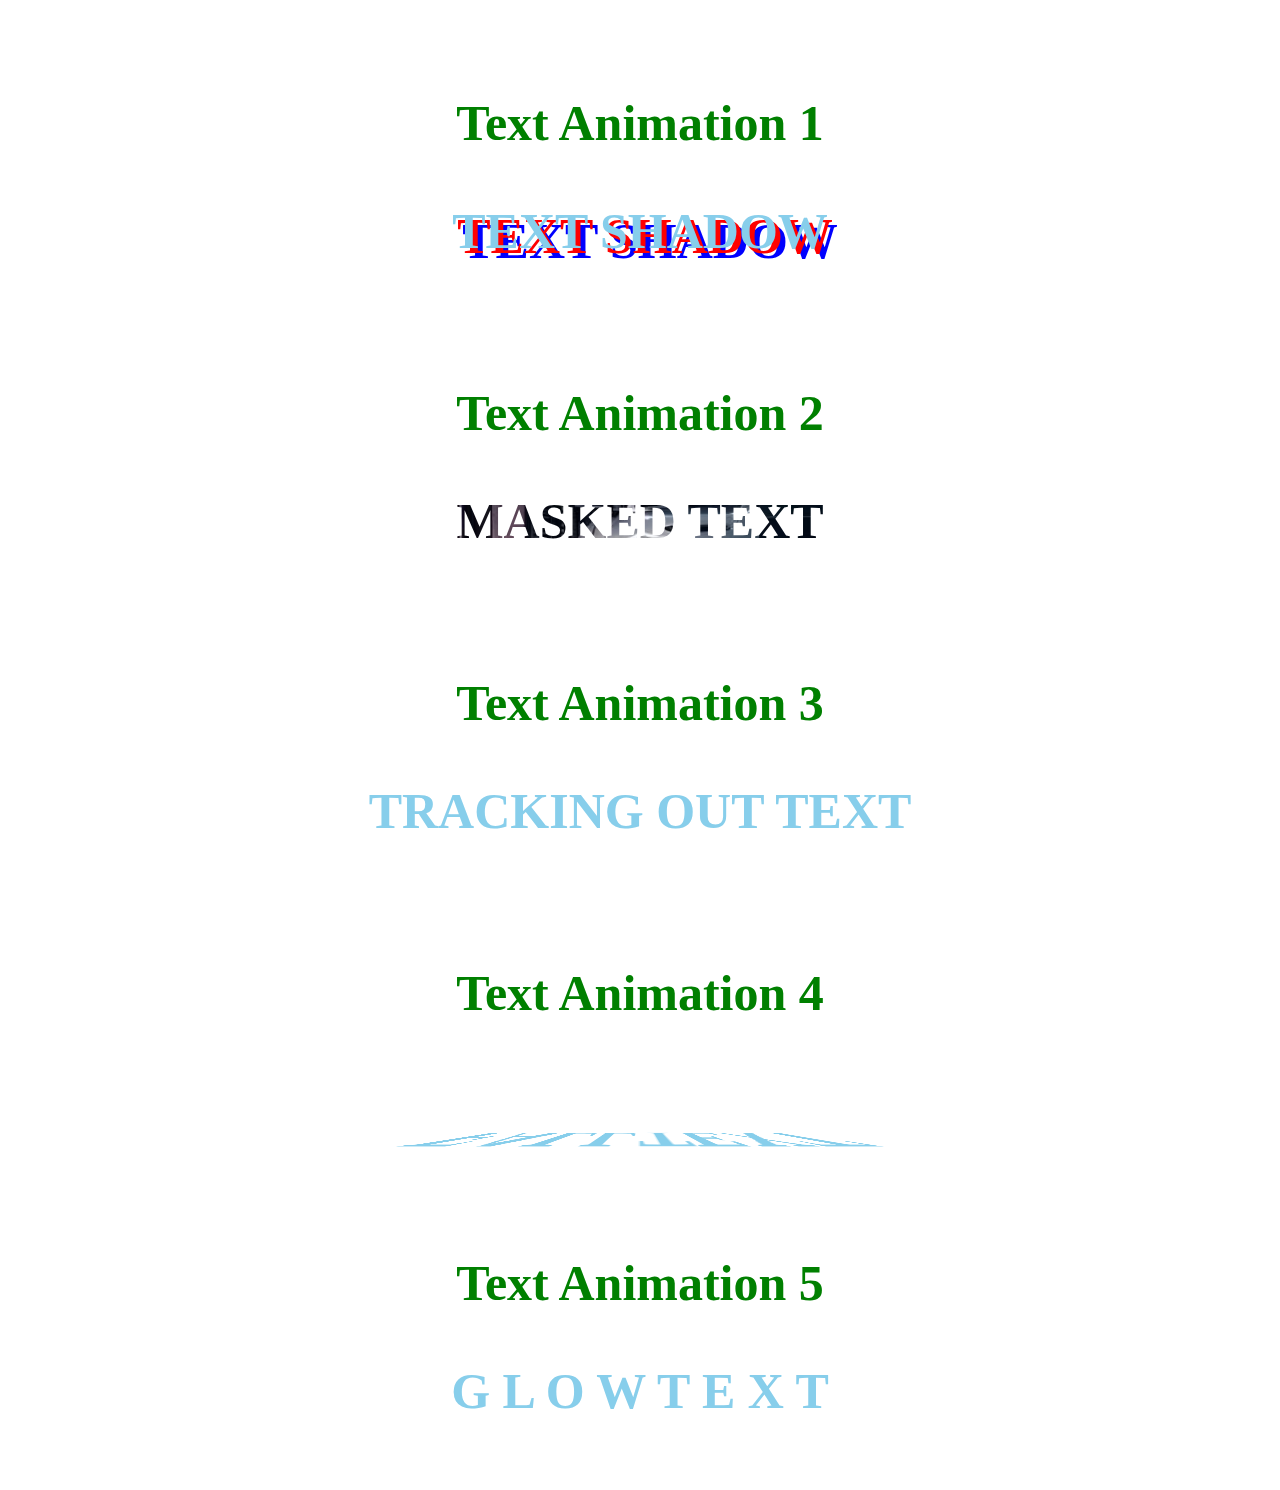
<file: index-two.html>
<!DOCTYPE html>
<html lang="en">

<head>
    <meta charset="UTF-8">
    <meta name="viewport" content="width=device-width, initial-scale=1.0">
    <link rel="stylesheet" href="./assets/css/style-two.css">
    <link rel="icon" href="./assets/images/fav-icon.avif">
    <title>Text Animations</title>
    <meta name="title" content="Text Animations" />
    <meta name="description" content="Simple text animations with css keyframe" />

    <meta property="og:type" content="website" />
    <meta property="og:url" content="https://text-animationz.netlify.app/index-two" />
    <meta property="og:title" content="Text Animations" />
    <meta property="og:description" content="Simple text animations with css keyframe" />
    <meta property="og:image" content="/meta-img.png" />

    <meta property="twitter:card" content="summary_large_image" />
    <meta property="twitter:url" content="https://text-animationz.netlify.app/index-two" />
    <meta property="twitter:title" content="Text Animations" />
    <meta property="twitter:description" content="Simple text animations with css keyframe" />
    <meta property="twitter:image" content="/meta-img.png" />

    <!-- Meta Tags Generated with https://metatags.io -->
</head>

<body>
    <section>
        <!-- Text Shadow Animation -->
        <div class="pt-6">
            <p class="heading-text">Text Animation 1</p>
            <p class="custom-text text-shadow">
                TEXT SHADOW
            </p>
        </div>

        <!-- Masked Text Animation -->
        <div class="pt-6">
            <p class="heading-text">Text Animation 2</p>
            <p class="custom-text masked-text">
                MASKED TEXT
            </p>
        </div>

        <!-- Trackin Out Text Animation -->
        <div class="pt-6">
            <p class="heading-text">Text Animation 3</p>
            <p class="custom-text tracking-text">
                TRACKING OUT TEXT
            </p>
        </div>

        <!-- Falldown Text Animation -->
        <div class="pt-6">
            <p class="heading-text">Text Animation 4</p>
            <p class="custom-text fall-text">
                <span style="animation-delay: .25s;">F</span>
                <span style="animation-delay: .5s;">A</span>
                <span style="animation-delay: .75s;">L</span>
                <span style="animation-delay: 1s;">L</span>
                <span style="animation-delay: 1.25s;"></span>
                <span style="animation-delay: 1.5s;">T</span>
                <span style="animation-delay: 1.75s;">E</span>
                <span style="animation-delay: 2s;">X</span>
                <span style="animation-delay: 2.25s;">T</span>
                <span style="animation-delay: 2.5s;"></span>
            </p>
        </div>

        <div class="pt-6">
            <p class="heading-text">Text Animation 5</p>
            <p class="custom-text glow-text">
                <span style="animation-delay: .25s;">G</span>
                <span style="animation-delay: .5s;">L</span>
                <span style="animation-delay: .75s;">O</span>
                <span style="animation-delay: 1s;">W</span>
                <span style="animation-delay: 1.25s;"></span>
                <span style="animation-delay: 1.5s;">T</span>
                <span style="animation-delay: 1.75s;">E</span>
                <span style="animation-delay: 2s;">X</span>
                <span style="animation-delay: 2.25s;">T</span>
                <span style="animation-delay: 2.5s;"></span>
            </p>
        </div>
    </section>
</body>

</html>
</file>
<file: assets/css/style-two.css>
section {
  display: flex;
  justify-content: center;
  align-items: center;
  min-height: 100vh;
  flex-direction: column;
  overflow: hidden;
  text-align: center;
  padding: 12px;
}
.heading-text {
  font-size: 50px;
  font-weight: 700;
  color: green;
}
.custom-text {
  font-size: 50px;
  font-weight: 700;
  color: skyblue;
}
.pt-6 {
  padding-top: 24px;
}

/* Text Shadow Animation */
.text-shadow {
  text-shadow: 5px 5px 0 red, 10px 10px 0 blue;
  animation: text-shadow-dance 2s infinite;
}

@keyframes text-shadow-dance {
  0%,
  100% {
    text-shadow: 5px 5px 0 #ff005e, 10px 10px 0 blue;
  }
  50% {
    text-shadow: -5px -5px 0 blue, -10px -10px 0 #ff005e;
  }
}

/* Masked Text Animation */
.masked-text {
  color: transparent;
  background-image: url("../images/mustang.jpg");
  background-size: 200%; /* Enlarged for smooth animation */
  background-position: 0 50%;
  background-clip: text;
  -webkit-background-clip: text;
  -webkit-text-fill-color: transparent;
  animation: animate-background 5s infinite alternate linear;
}

@keyframes animate-background {
  0% {
    background-position: 0 50%;
  }
  100% {
    background-position: 100% 50%;
  }
}

/* Tracking Text Animation */

.tracking-text {
  animation: tracking-out-contract 7s cubic-bezier(0.55, 0.055, 0.675, 0.19)
    300ms infinite reverse both;
}
@-webkit-keyframes tracking-out-contract {
  0% {
    opacity: 1;
  }
  50% {
    opacity: 1;
  }
  100% {
    letter-spacing: -0.5em;
    opacity: 0;
  }
}
@keyframes tracking-out-contract {
  0% {
    opacity: 1;
  }
  50% {
    opacity: 1;
  }
  100% {
    letter-spacing: -0.5em;
    opacity: 0;
  }
}

/* Fall Text Animation  */

.fall-text {
  display: flex;
  align-items: center;
  justify-content: center;
  flex: 1;
  position: relative;
  transform-style: preserve-3d;
  perspective: 100px;
  -webkit-transform-style: preserve-3d;
  -webkit-perspective: 100px;
}
.fall-text span {
  transform-origin: bottom;
  transform: rotateX(-85deg);
  -webkit-transform-origin: bottom;
  -webkit-transform: rotateX(-85deg);
  animation: getUp 7s infinite;
}

@keyframes getUp {
  10%,
  50% {
    transform: rotateX(0);
  }
  0%,
  60%,
  100% {
    transform: rotateX(-85deg);
  }
}

/* Glow Text Animation */

.glow-text span {
  text-transform: uppercase;
  animation: glow 3s ease-in-out infinite;
}

@keyframes glow {
  0%,
  100% {
    color: white;
    text-shadow: 0 0 10px #0652dd, 0 0 50px #0652dd, 0 0 100px #0652dd;
  }

  10%,
  90% {
    color: black;
    text-shadow: none;
  }
}

/* === Responsive === */

@media (max-width: 767.98px) {
  .custom-text,
  .heading-text {
    font-size: 20px;
  }
  .new-heading {
    font-size: 30px !important;
  }
}
</file>
